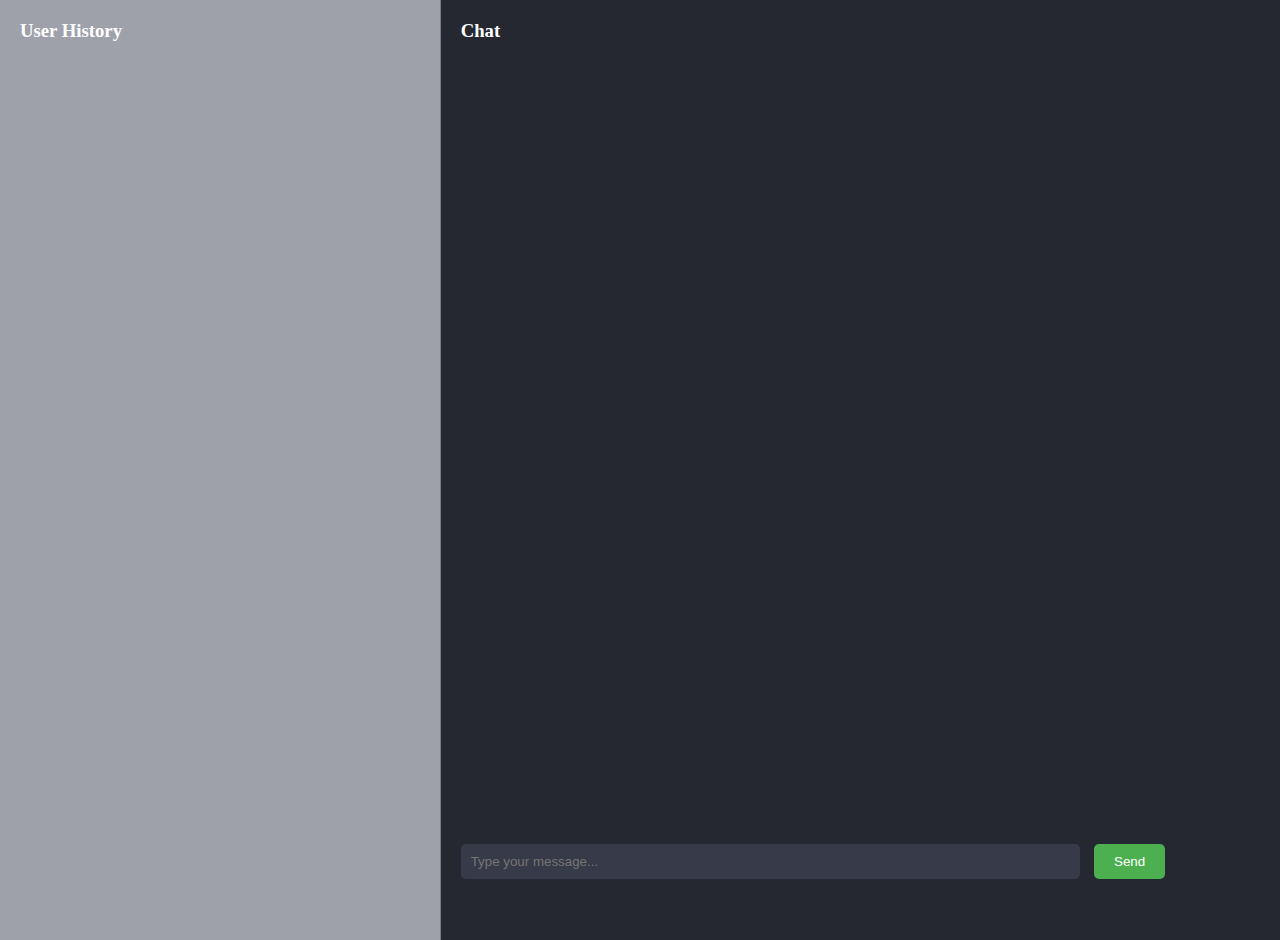
<file: advance Api Usage & Ext. Api Integration/frontend/chatbot.html>
<!DOCTYPE html>
<html lang="en">
<head>
    <meta charset="UTF-8">
    <meta name="viewport" content="width=device-width, initial-scale=1.0">
    <title>AdvoAdvice</title>
    <link rel="stylesheet" href="styles.css">
</head>
<body>
    <div class="chat-container">
        <div class="user-history" id="user-history">
            <h3>User History</h3>
            <ul id="user-history-list"></ul>
        </div>
        <div class="chatbox">
            <h3>Chat</h3>
            <div id="chat-log"></div>
            <input type="text" id="user-input" placeholder="Type your message...">
            <button id="send-button">Send</button>
        </div>
    </div>
    <script src="script.js"></script>
</body>
</html>
</file>
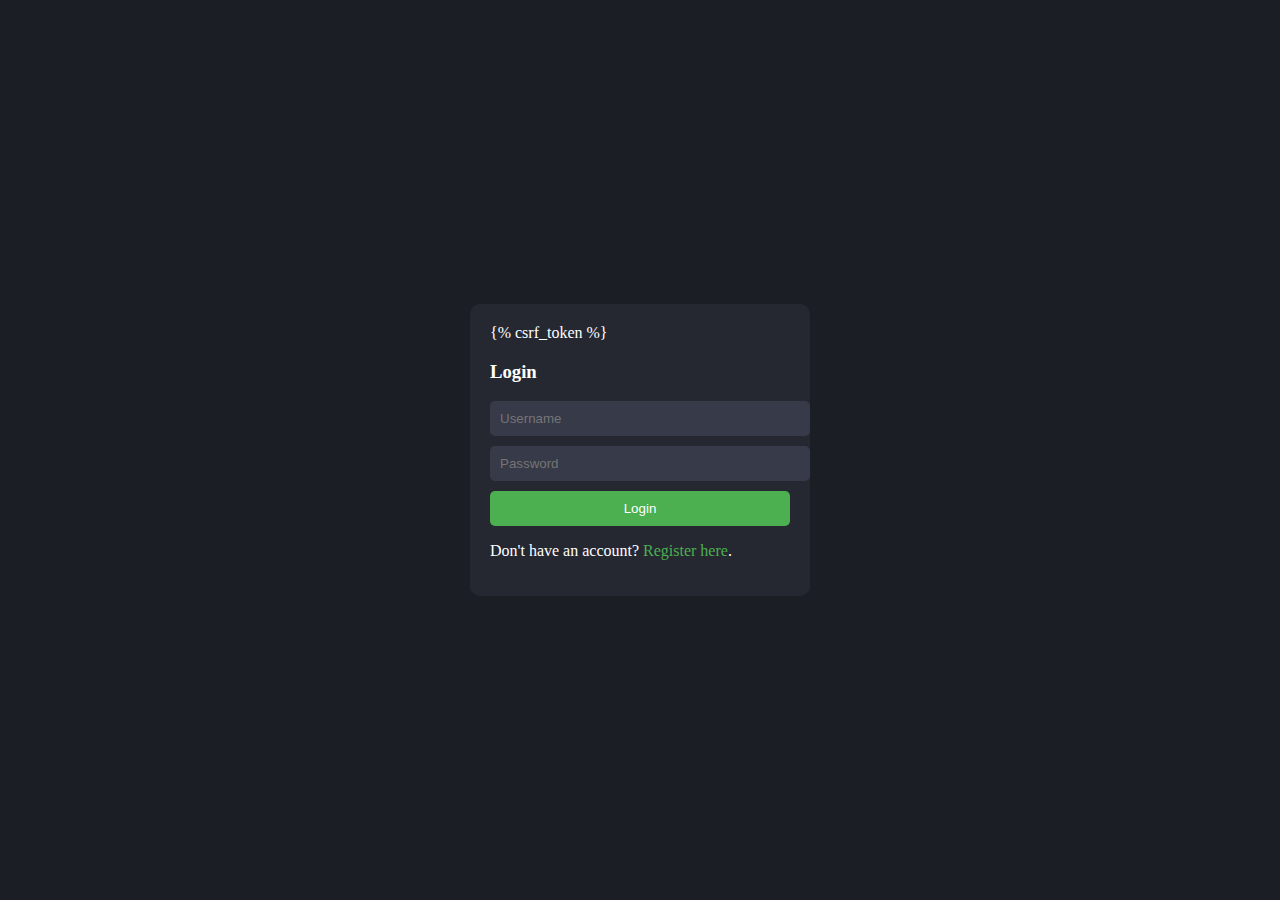
<file: advance Api Usage & Ext. Api Integration/AdvoAdvice/userAuth/templates/login.html>
<!DOCTYPE html>
<html lang="en">
<head>
    <meta charset="UTF-8">
    <meta name="viewport" content="width=device-width, initial-scale=1.0">
    <title>AdvoAdvice - Login</title>
    <style>
        body, html {
    height: 100%;
    margin: 0;
    padding: 0;
    background-color: #1c1e26; /* Dark background color */
    color: #ffffff; /* Light text color */
}

.login-container, .register-container {
    display: flex;
    justify-content: center;
    align-items: center;
    height: 100%;
}

.login-box, .register-box {
    width: 300px;
    padding: 20px;
    background-color: #262831; /* Darker chat background color */
    border-radius: 10px;
}

input[type="text"],
input[type="password"],
input[type="email"],
button {
    display: block;
    width: 100%;
    margin-bottom: 10px;
    padding: 10px;
    background-color: #373a49; /* Darker input background color */
    color: #ffffff; /* Light input text color */
    border: none;
    border-radius: 5px; /* Rounded corners */
}

button {
    background-color: #4caf50; /* Green accent color */
    cursor: pointer;
}

a {
    color: #4caf50; /* Green accent color for links */
    text-decoration: none;
}

a:hover {
    text-decoration: underline;
}

    </style>
</head>
<body>
    <div class="login-container">
        <div class="login-box">
            <form method="post">
            {% csrf_token %}
                <h3>Login</h3>
                <input type="text" name="email" id="username" placeholder="Username">
                <input type="password" name="password" id="password" placeholder="Password">
                <button id="login-button">Login</button>
                <p>Don't have an account? <a href="register.html">Register here</a>.</p>
            </form>
        </div>
    </div>
</body>
</html>
</file>
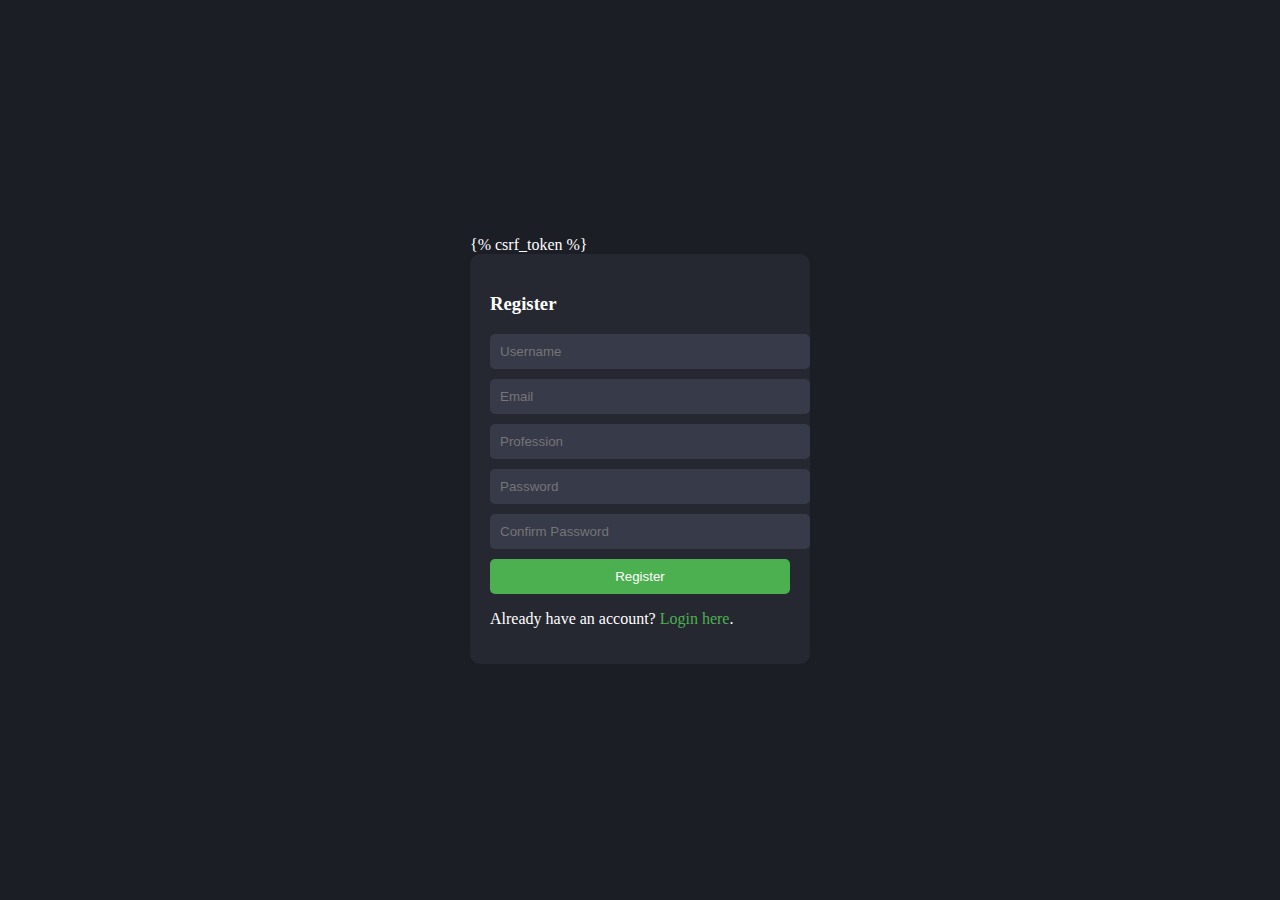
<file: advance Api Usage & Ext. Api Integration/AdvoAdvice/userAuth/templates/signup.html>
<!DOCTYPE html>
<html lang="en">
<head>
    <meta charset="UTF-8">
    <meta name="viewport" content="width=device-width, initial-scale=1.0">
    <title>AdvoAdvice - Register</title>
    <style>
        body, html {
    height: 100%;
    margin: 0;
    padding: 0;
    background-color: #1c1e26; /* Dark background color */
    color: #ffffff; /* Light text color */
}

.login-container, .register-container {
    display: flex;
    justify-content: center;
    align-items: center;
    height: 100%;
}

.login-box, .register-box {
    width: 300px;
    padding: 20px;
    background-color: #262831; /* Darker chat background color */
    border-radius: 10px;
}

input[type="text"],
input[type="password"],
input[type="email"],
button {
    display: block;
    width: 100%;
    margin-bottom: 10px;
    padding: 10px;
    background-color: #373a49; /* Darker input background color */
    color: #ffffff; /* Light input text color */
    border: none;
    border-radius: 5px; /* Rounded corners */
}

button {
    background-color: #4caf50; /* Green accent color */
    cursor: pointer;
}

a {
    color: #4caf50; /* Green accent color for links */
    text-decoration: none;
}

a:hover {
    text-decoration: underline;
}

    </style>
    </head>
<body>
    <div class="register-container">
        <form method="post">
        {% csrf_token %}
            <div class="register-box">
            <h3>Register</h3>
            <input type="text" name="username" id="username" placeholder="Username">
            <input type="email" name="email" id="email" placeholder="Email">
            <input type="text" name="profession" id="profession" placeholder="Profession">
            <input type="password" name="password" id="password" placeholder="Password">
            <input type="password" name="confirm-password" id="confirm-password" placeholder="Confirm Password">
            
            <button id="register-button">Register</button>
            <p>Already have an account? <a href="login.html">Login here</a>.</p>
        </div>
        </form>
    </div>
    <script>
    document.addEventListener("DOMContentLoaded", function () {
    const passwordInput = document.getElementById("password");
    const confirmPasswordInput = document.getElementById("confirm-password");

    passwordInput.addEventListener("input", validatePassword);
    confirmPasswordInput.addEventListener("input", validatePassword);

    function validatePassword() {
        const password = passwordInput.value;
        const confirmPassword = confirmPasswordInput.value;

        if (password === confirmPassword) {
            confirmPasswordInput.setCustomValidity('');
        } else {
            confirmPasswordInput.setCustomValidity("Passwords don't match");
        }
    }
});
        
    </script>

</body>
</html>
</file>
<file: advance Api Usage & Ext. Api Integration/frontend/styles.css>
body, html {
    height: 100%;
    margin: 0;
    padding: 0;
    background-color: #1c1e26; /* Dark background color */
    color: #ffffff; /* Light text color */
}

.chat-container {
    display: flex;
    justify-content: space-between;
    height: 100%;
}

.user-history {
    flex: 1;
    padding: 20px;
    height: 100%;
    overflow-y: scroll;
    background-color: #9fa1aa; /* Darker panel background color */
    border-right: 1px solid #787981ec; /* Darker panel border color */
}

.chatbox {
    flex: 2;
    padding: 20px;
    height: 100%;
    background-color: #262831; /* Darker chat background color */
}

#chat-log {
    height: calc(100% - 100px);
    overflow-y: scroll;
    margin-bottom: 10px;
}

#user-input {
    position: relative;
    bottom: 3vh;
    width: calc(100% - 200px);
    padding: 10px; /* Increased padding */
    margin-right: 10px;
    background-color: #373a49; /* Darker input background color */
    color: #ffffff; /* Light input text color */
    border: none;
    border-radius: 5px; /* Rounded corners */
}

#send-button {
    position: relative;
    bottom: 3vh;
    padding: 10px 20px; /* Increased padding */
    background-color: #4caf50; /* Green accent color */
    color: #ffffff; /* Light text color */
    border: none;
    border-radius: 5px; /* Rounded corners */
    cursor: pointer;
}

#user-history-list {
    list-style-type: none;
    padding: 0;
    margin: 0;
}

#user-history-list li {
    padding: 10px; /* Increased padding */
    border-bottom: 1px solid #404255; /* Darker border color */
}

h3 {
    margin-top: 0;
    color: #ffffff; /* Light text color */
}
</file>
